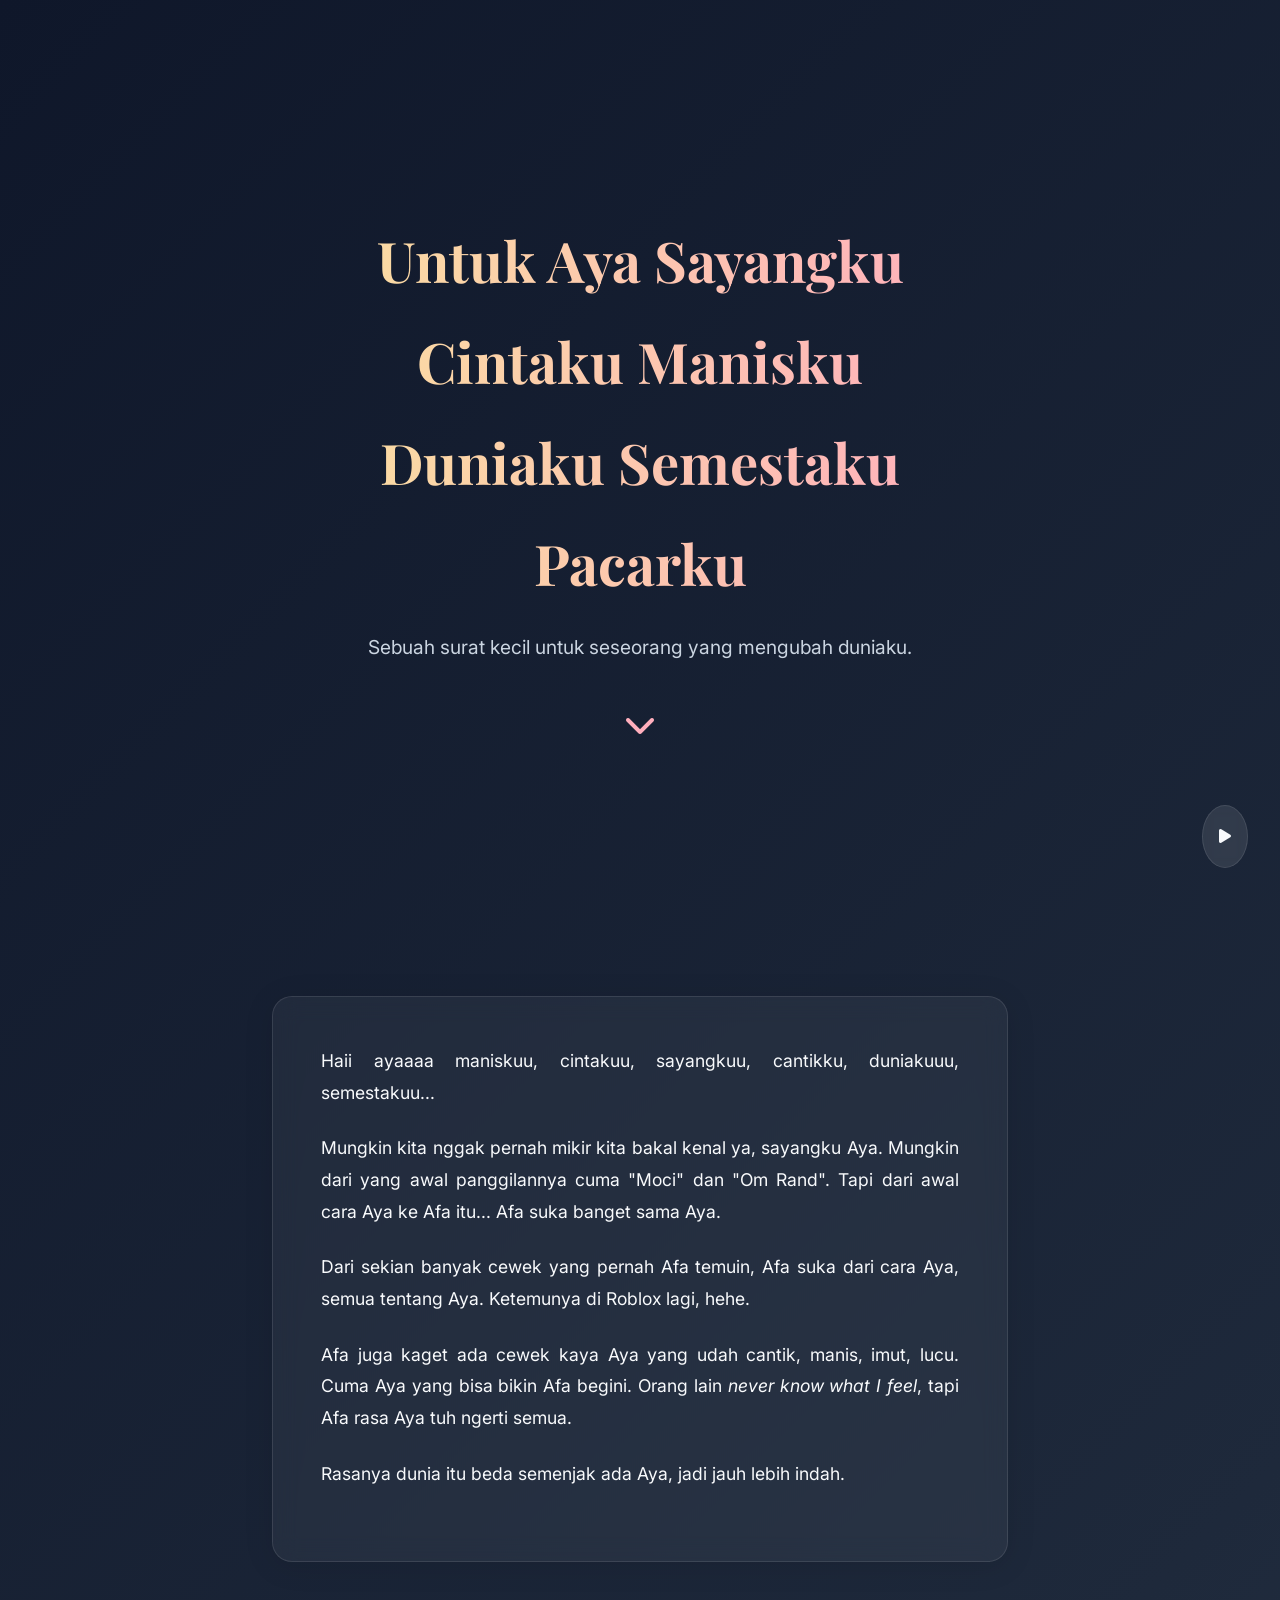
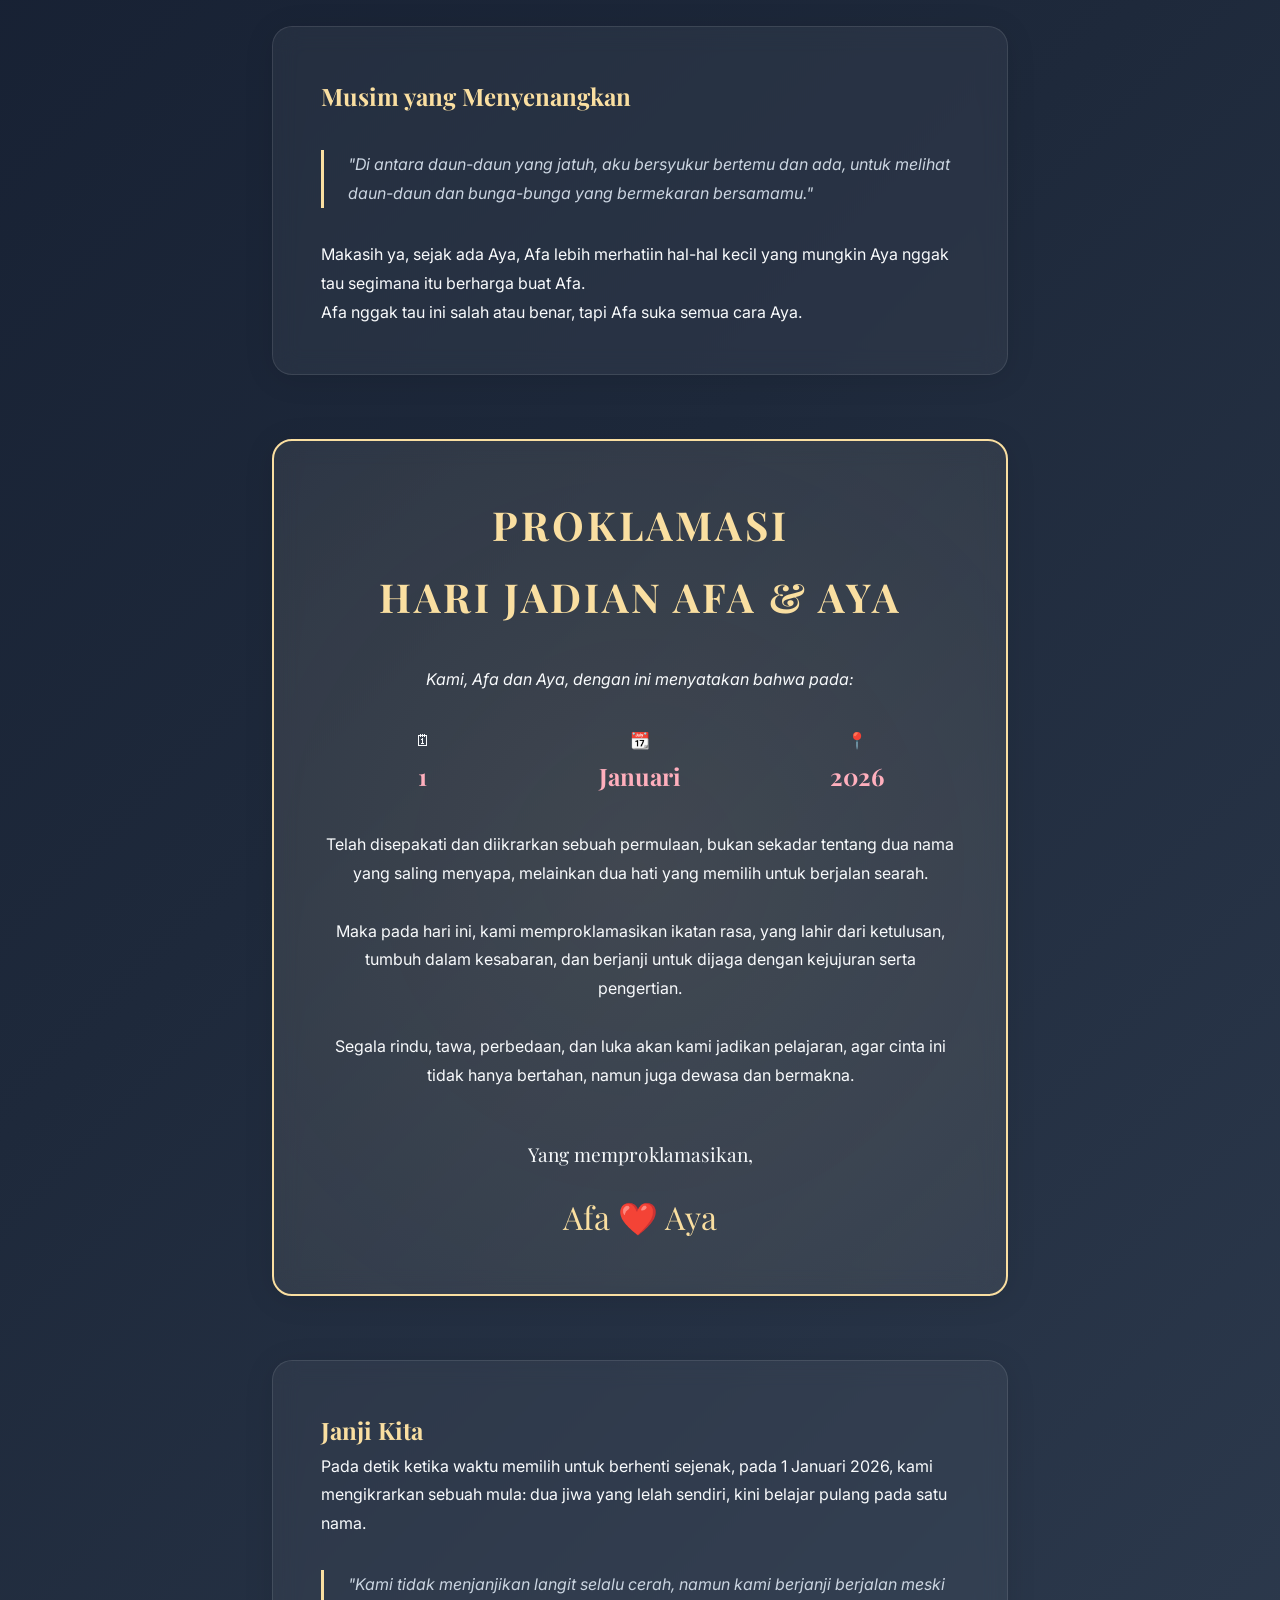
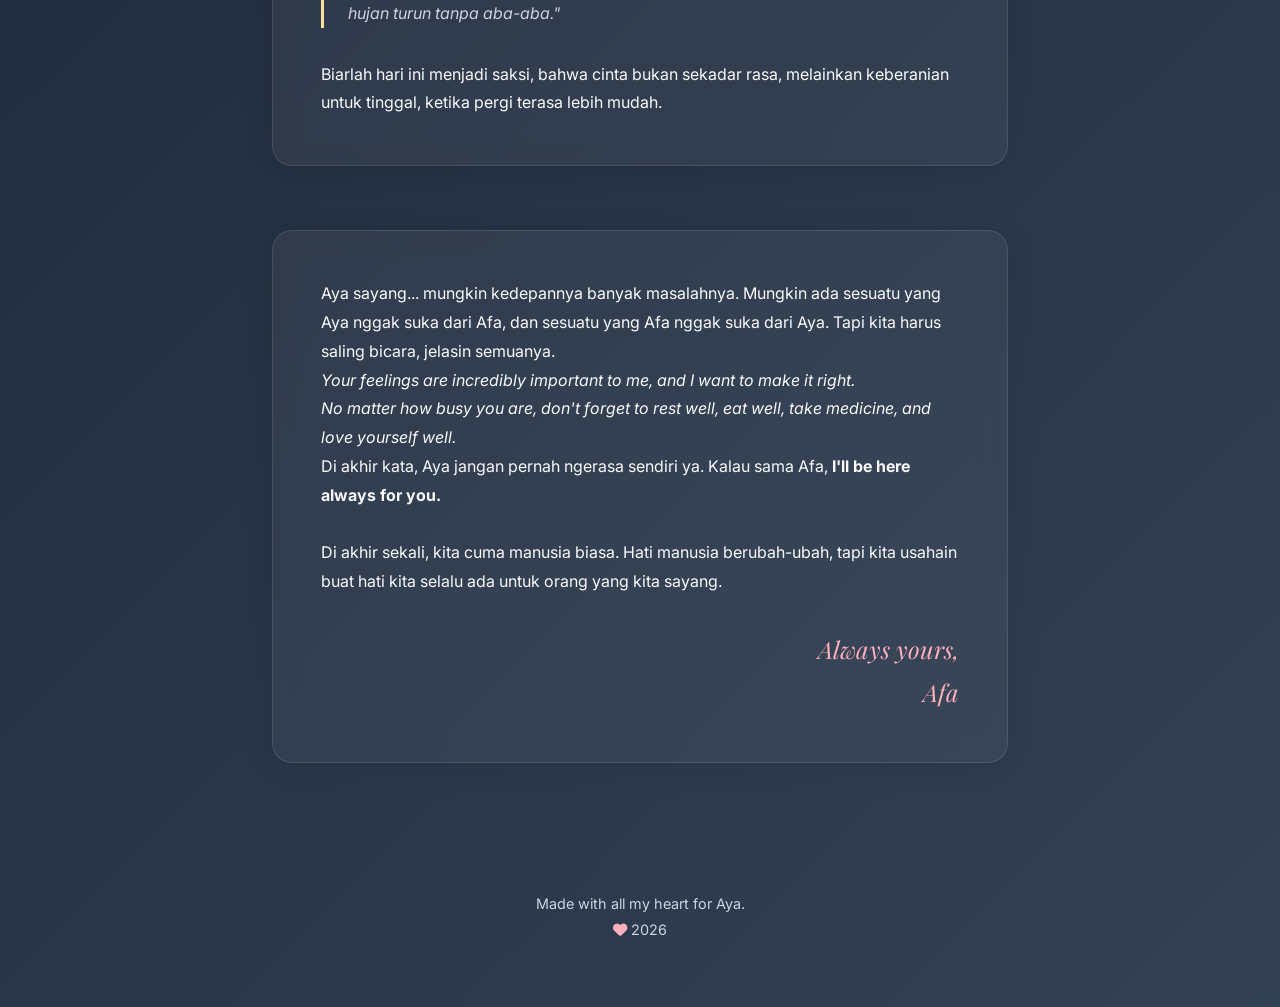
<file: index.html>
<!DOCTYPE html>
<html lang="id">

<head>
    <meta charset="UTF-8">
    <meta name="viewport" content="width=device-width, initial-scale=1.0">
    <title>Untuk Aya, Semestaku</title>
    <link rel="stylesheet" href="style.css">
    <!-- FontAwesome for Icons -->
    <link rel="stylesheet" href="https://cdnjs.cloudflare.com/ajax/libs/font-awesome/6.0.0/css/all.min.css">
</head>

<body>
    <div id="falling-container"></div>

    <div class="music-control" id="music-btn">
        <i class="fas fa-play"></i>
    </div>
    <!-- Placeholder audio - user can replace source -->
    <audio id="bg-music" loop>
        <source src="song.mp3" type="audio/mpeg">
    </audio>

    <div class="container">

        <!-- Hero Section -->
        <header class="hero">
            <h1>Untuk Aya Sayangku Cintaku Manisku Duniaku Semestaku Pacarku</h1>
            <p>Sebuah surat kecil untuk seseorang yang mengubah duniaku.</p>
            <div style="margin-top: 2rem; font-size: 2rem; color: var(--romantic-pink);">
                <i class="fas fa-chevron-down" style="animation: fadeInUp 1s infinite alternate;"></i>
            </div>
        </header>

        <!-- The Letter Card -->
        <section class="card letter-content">
            <p>Haii ayaaaa maniskuu, cintakuu, sayangkuu, cantikku, duniakuuu, semestakuu...</p>
            <p>Mungkin kita nggak pernah mikir kita bakal kenal ya, sayangku Aya. Mungkin dari yang awal panggilannya
                cuma "Moci" dan "Om Rand". Tapi dari awal cara Aya ke Afa itu... Afa suka banget sama Aya.</p>
            <p>Dari sekian banyak cewek yang pernah Afa temuin, Afa suka dari cara Aya, semua tentang Aya. Ketemunya di
                Roblox lagi, hehe.</p>
            <p>Afa juga kaget ada cewek kaya Aya yang udah cantik, manis, imut, lucu. Cuma Aya yang bisa bikin Afa
                begini. Orang lain <em>never know what I feel</em>, tapi Afa rasa Aya tuh ngerti semua.</p>
            <p>Rasanya dunia itu beda semenjak ada Aya, jadi jauh lebih indah.</p>
        </section>

        <!-- Journal Quote Card -->
        <section class="card">
            <h2>Musim yang Menyenangkan</h2>
            <blockquote>
                "Di antara daun-daun yang jatuh, aku bersyukur bertemu dan ada, untuk melihat daun-daun dan bunga-bunga
                yang bermekaran bersamamu."
            </blockquote>
            <p>Makasih ya, sejak ada Aya, Afa lebih merhatiin hal-hal kecil yang mungkin Aya nggak tau segimana itu
                berharga buat Afa.</p>
            <p>Afa nggak tau ini salah atau benar, tapi Afa suka semua cara Aya.</p>
        </section>

        <!-- Proklamasi Card -->
        <section class="card proklamasi-card">
            <h2 class="proklamasi-title">Proklamasi <br> Hari Jadian Afa & Aya</h2>

            <p style="font-style: italic; margin-bottom: 2rem;">Kami, Afa dan Aya, dengan ini menyatakan bahwa pada:</p>

            <div class="date-grid">
                <div class="date-item">🗓 <br><strong>1</strong></div>
                <div class="date-item">📆 <br><strong>Januari</strong></div>
                <div class="date-item">📍 <br><strong>2026</strong></div>
            </div>

            <p>Telah disepakati dan diikrarkan sebuah permulaan, bukan sekadar tentang dua nama yang saling menyapa,
                melainkan dua hati yang memilih untuk berjalan searah.</p>
            <br>
            <p>Maka pada hari ini, kami memproklamasikan ikatan rasa, yang lahir dari ketulusan, tumbuh dalam kesabaran,
                dan berjanji untuk dijaga dengan kejujuran serta pengertian.</p>
            <br>
            <p>Segala rindu, tawa, perbedaan, dan luka akan kami jadikan pelajaran, agar cinta ini tidak hanya bertahan,
                namun juga dewasa dan bermakna.</p>

            <div style="margin-top: 3rem; font-family: 'Playfair Display'; font-size: 1.2rem;">
                <p>Yang memproklamasikan,</p>
                <p style="font-size: 2rem; color: var(--gold); margin-top: 1rem;">Afa ❤️ Aya</p>
            </div>
        </section>

        <!-- The Promise Card -->
        <section class="card">
            <h2>Janji Kita</h2>
            <p>Pada detik ketika waktu memilih untuk berhenti sejenak, pada 1 Januari 2026, kami mengikrarkan sebuah
                mula: dua jiwa yang lelah sendiri, kini belajar pulang pada satu nama.</p>

            <blockquote>
                "Kami tidak menjanjikan langit selalu cerah, namun kami berjanji berjalan meski hujan turun tanpa
                aba-aba."
            </blockquote>

            <p>Biarlah hari ini menjadi saksi, bahwa cinta bukan sekadar rasa, melainkan keberanian untuk tinggal,
                ketika pergi terasa lebih mudah.</p>
        </section>

        <!-- Closing Message -->
        <section class="card">
            <p>Aya sayang... mungkin kedepannya banyak masalahnya. Mungkin ada sesuatu yang Aya nggak suka dari Afa, dan
                sesuatu yang Afa nggak suka dari Aya. Tapi kita harus saling bicara, jelasin semuanya.</p>
            <p><em>Your feelings are incredibly important to me, and I want to make it right.</em></p>
            <p><em>No matter how busy you are, don't forget to rest well, eat well, take medicine, and love yourself
                    well.</em></p>
            <p>Di akhir kata, Aya jangan pernah ngerasa sendiri ya. Kalau sama Afa, <strong>I'll be here always for
                    you.</strong></p>
            <br>
            <p>Di akhir sekali, kita cuma manusia biasa. Hati manusia berubah-ubah, tapi kita usahain buat hati kita
                selalu ada untuk orang yang kita sayang.</p>

            <div class="signature">
                Always yours, <br> Afa
            </div>
        </section>

        <footer style="text-align: center; padding: 4rem 0 2rem; color: var(--text-secondary); font-size: 0.9rem;">
            <p>Made with all my heart for Aya.</p>
            <p><i class="fas fa-heart" style="color: var(--romantic-pink);"></i> 2026</p>
        </footer>

    </div>

    <script src="script.js"></script>
</body>

</html>
</file>
<file: style.css>
@import url('https://fonts.googleapis.com/css2?family=Inter:wght@300;400;600&family=Playfair+Display:ital,wght@0,400;0,700;1,400&display=swap');

:root {
    --bg-color: #0f172a;
    --accent-color: #e2e8f0;
    --gold: #fadfa1;
    --romantic-pink: #ffafbd;
    --glass-bg: rgba(255, 255, 255, 0.05);
    --glass-border: rgba(255, 255, 255, 0.1);
    --text-primary: #f8fafc;
    --text-secondary: #cbd5e1;
}

* {
    margin: 0;
    padding: 0;
    box-sizing: border-box;
}

body {
    background: linear-gradient(135deg, #0f172a 0%, #1e293b 50%, #334155 100%);
    color: var(--text-primary);
    font-family: 'Inter', sans-serif;
    overflow-x: hidden;
    min-height: 100vh;
    line-height: 1.8;
}

h1, h2, h3 {
    font-family: 'Playfair Display', serif;
    font-weight: 700;
    color: var(--gold);
}

.container {
    max-width: 800px;
    margin: 0 auto;
    padding: 2rem;
    position: relative;
    z-index: 2;
}

/* Hero Section */
.hero {
    height: 100vh;
    display: flex;
    flex-direction: column;
    justify-content: center;
    align-items: center;
    text-align: center;
    padding: 2rem;
}

.hero h1 {
    font-size: 3.5rem;
    margin-bottom: 1rem;
    background: linear-gradient(to right, #fadfa1, #ffafbd);
    -webkit-background-clip: text;
    -webkit-text-fill-color: transparent;
    animation: fadeInDown 2s ease-out;
}

.hero p {
    font-size: 1.2rem;
    color: var(--text-secondary);
    animation: fadeInUp 2s ease-out 0.5s backwards;
}

/* Glass Cards */
.card {
    background: var(--glass-bg);
    backdrop-filter: blur(12px);
    -webkit-backdrop-filter: blur(12px);
    border: 1px solid var(--glass-border);
    border-radius: 20px;
    padding: 3rem;
    margin: 4rem 0;
    box-shadow: 0 4px 30px rgba(0, 0, 0, 0.1);
    transition: transform 0.3s ease, box-shadow 0.3s ease;
    opacity: 0; /* Hidden initial state for scroll reveal */
    transform: translateY(30px);
}

.card.visible {
    opacity: 1;
    transform: translateY(0);
    transition: opacity 1s ease-out, transform 1s ease-out;
}

.card:hover {
    transform: translateY(-5px);
    box-shadow: 0 10px 40px rgba(0, 0, 0, 0.2);
}

/* Typography styles */
.letter-content p {
    margin-bottom: 1.5rem;
    font-size: 1.1rem;
    text-align: justify;
}

.signature {
    text-align: right;
    font-family: 'Playfair Display', serif;
    font-style: italic;
    font-size: 1.5rem;
    margin-top: 2rem;
    color: var(--romantic-pink);
}

blockquote {
    border-left: 3px solid var(--gold);
    padding-left: 1.5rem;
    font-style: italic;
    margin: 2rem 0;
    color: var(--text-secondary);
}

/* Proklamasi Specifics */
.proklamasi-card {
    border: 2px solid var(--gold);
    text-align: center;
    position: relative;
    overflow: hidden;
}

.proklamasi-card::before {
    content: '';
    position: absolute;
    top: -50%;
    left: -50%;
    width: 200%;
    height: 200%;
    background: radial-gradient(circle, rgba(250, 223, 161, 0.1) 0%, transparent 70%);
    animation: rotate 20s linear infinite;
    z-index: -1;
}

.proklamasi-title {
    font-size: 2.5rem;
    margin-bottom: 2rem;
    letter-spacing: 3px;
    text-transform: uppercase;
}

.date-grid {
    display: grid;
    grid-template-columns: repeat(3, 1fr);
    gap: 1rem;
    margin: 2rem 0;
    font-family: 'Playfair Display', serif;
}

.date-item strong {
    display: block;
    font-size: 1.5rem;
    color: var(--romantic-pink);
}

/* Footer & Music */
.music-control {
    position: fixed;
    bottom: 2rem;
    right: 2rem;
    z-index: 100;
    background: rgba(255,255,255,0.1);
    padding: 1rem;
    border-radius: 50%;
    cursor: pointer;
    backdrop-filter: blur(5px);
    border: 1px solid var(--glass-border);
    transition: all 0.3s;
}

.music-control:hover {
    background: rgba(255,255,255,0.2);
    transform: scale(1.1);
}

/* Falling Elements */
#falling-container {
    position: fixed;
    top: 0;
    left: 0;
    width: 100%;
    height: 100%;
    pointer-events: none;
    z-index: 1;
    overflow: hidden;
}

.falling-element {
    position: absolute;
    top: -10%;
    color: rgba(255, 175, 189, 0.6); /* Default petal color */
    font-size: 20px;
    animation-name: fall;
    animation-timing-function: linear;
    animation-iteration-count: infinite;
}

@keyframes fall {
    0% { transform: translateY(0) rotate(0deg); opacity: 0; }
    10% { opacity: 1; }
    100% { transform: translateY(110vh) rotate(360deg); opacity: 0; }
}

@keyframes fadeInDown {
    from { opacity: 0; transform: translateY(-50px); }
    to { opacity: 1; transform: translateY(0); }
}

@keyframes fadeInUp {
    from { opacity: 0; transform: translateY(50px); }
    to { opacity: 1; transform: translateY(0); }
}

@keyframes rotate {
    from { transform: rotate(0deg); }
    to { transform: rotate(360deg); }
}

@media (max-width: 768px) {
    .hero h1 { font-size: 2.5rem; }
    .card { padding: 1.5rem; margin: 2rem 0; }
    .date-grid { grid-template-columns: 1fr; }
}
</file>
